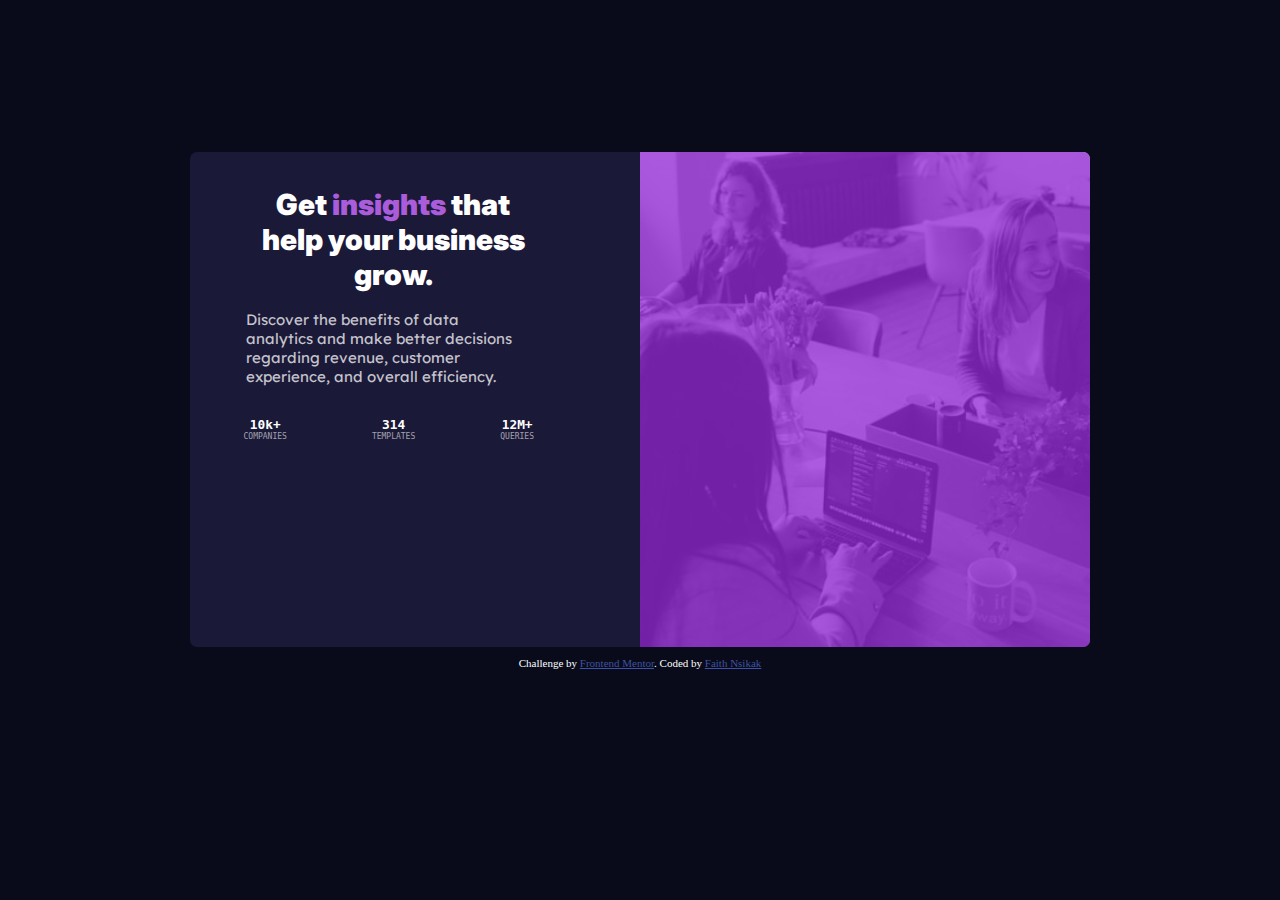
<file: index.html>
<!DOCTYPE html>
<html lang="en">
  <head>
    <meta charset="UTF-8" />
    <meta http-equiv="X-UA-Compatible" content="IE=edge" />
    <meta name="viewport" content="width=device-width, initial-scale=1.0" />
    <link
      href="https://fonts.googleapis.com/css2?family=Great+Vibes&family=Inter:wght@100&family=Mochiy+Pop+One&family=Red+Hat+Display:wght@300&display=swap"
      rel="stylesheet"
    />
    <link
      href="https://fonts.googleapis.com/css2?family=Great+Vibes&family=Inter:wght@100&family=Lexend+Deca:wght@100&family=Mochiy+Pop+One&display=swap"
      rel="stylesheet"
    />
    <link rel="stylesheet" href="./stats-preview-card-component-main/style.css"/>
    <title>Responsive</title>
  </head>
  <body>
    <!-- Your HTML Code determines your CSS anatomy. i.e Clean HTML === Clean CSS-->
    <div class="container-fluid">
      <div class="card">
        <div class="row">
          <div class="col-md-6 card-body">
            <h1 class="card-title">
              Get <span class="insights">insights </span> that  <br> help 
              your business <br> grow.
            </h1>

            <div class="card-content">
              <p class="card-text">
                Discover the benefits of data <br> analytics and make 
                better decisions <br /> regarding revenue, customer <br />
                experience, and overall efficiency.
              </p>
            </div>
            <div class="card-footer">
              <div class="numbers">
                <span class="ten">10k+</span>
                <span>COMPANIES</span>
              </div>
              <div class="numbers">
                <span class="ten">314</span>
                <span>TEMPLATES</span>
              </div>
              <div class="numbers">
                <span class="ten">12M+</span>
                <span>QUERIES</span>
              </div>
            </div>
          </div>
          <div class="col-md-6 card-img-right">
            <div class="image_color"></div>
          </div>
        </div>
      </div>
      <div class="attribution">
        Challenge by
        <a href="https://www.frontendmentor.io?ref=challenge" target="_blank"
          >Frontend Mentor</a>. Coded by <a href="#">Faith Nsikak</a>
      </div>
    </div>
  </body>
</html>
</html>
</file>
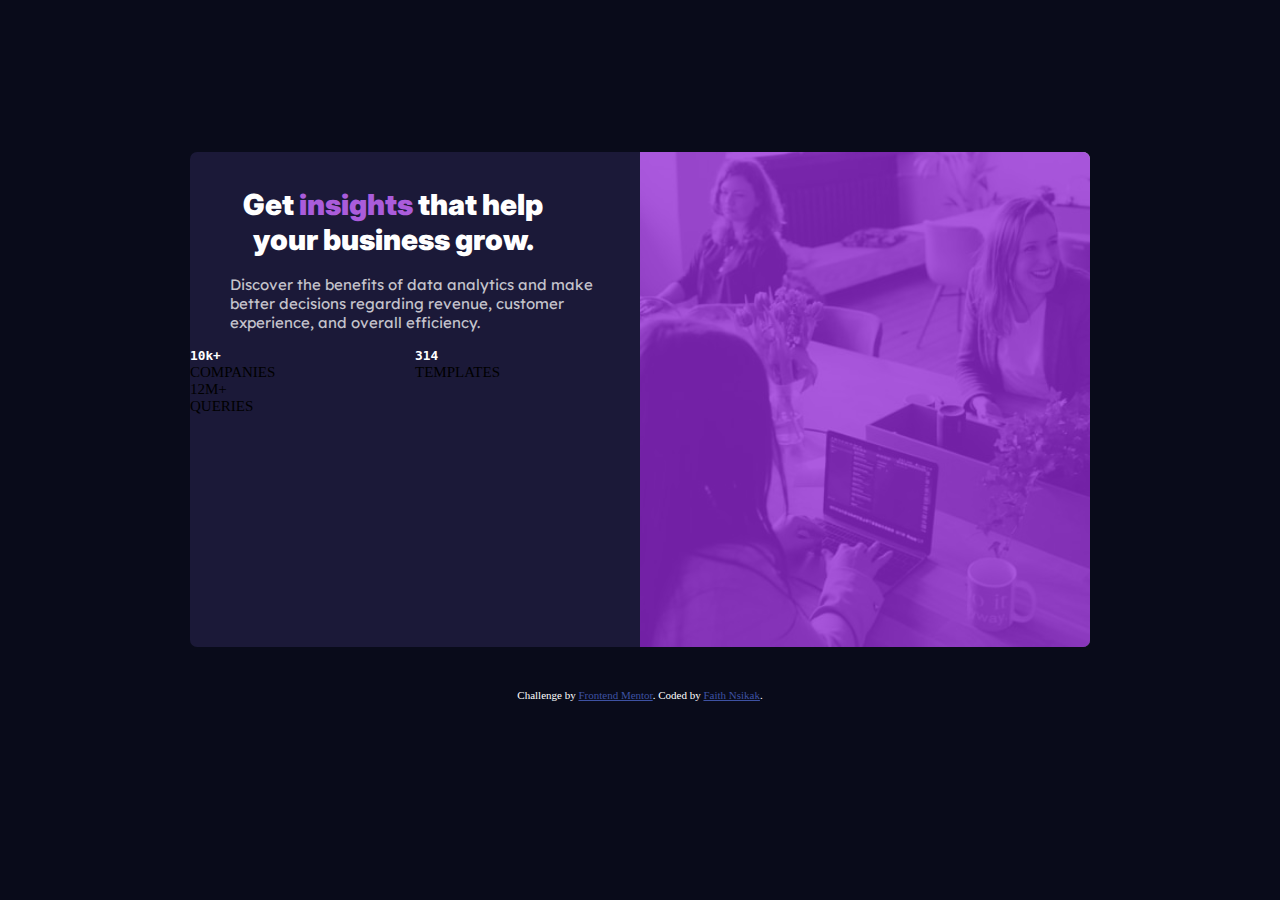
<file: stats-preview-card-component-main/index.html>
<!DOCTYPE html>
<html lang="en">

<head>
  <meta charset="UTF-8">
  <meta name="viewport" content="width=device-width, initial-scale=1.0">
  <!-- displays site properly based on user's device -->

  <link rel="icon" type="image/png" sizes="32x32" href="./images/favicon-32x32.png">
  <link href="https://cdn.jsdelivr.net/npm/bootstrap@5.0.2/dist/css/bootstrap.min.css" rel="stylesheet"
    integrity="sha384-EVSTQN3/azprG1Anm3QDgpJLIm9Nao0Yz1ztcQTwFspd3yD65VohhpuuCOmLASjC" crossorigin="anonymous">
  <script src="https://cdn.jsdelivr.net/npm/bootstrap@5.0.2/dist/js/bootstrap.bundle.min.js"
    integrity="sha384-MrcW6ZMFYlzcLA8Nl+NtUVF0sA7MsXsP1UyJoMp4YLEuNSfAP+JcXn/tWtIaxVXM"
    crossorigin="anonymous"></script>
  <link
    href="https://fonts.googleapis.com/css2?family=Great+Vibes&family=Inter:wght@100&family=Mochiy+Pop+One&family=Red+Hat+Display:wght@300&display=swap"
    rel="stylesheet">
  <link
    href="https://fonts.googleapis.com/css2?family=Great+Vibes&family=Inter:wght@100&family=Lexend+Deca:wght@100&family=Mochiy+Pop+One&display=swap"
    rel="stylesheet">
  <title>Frontend Mentor | Stats preview card component</title>

  <link rel="stylesheet" href="style.css">

  <!-- Feel free to remove these styles or customise in your own stylesheet 👍 -->

</head>

<body>
  <div class="container-fluid">
    <div class="card">
           <div class="row">
        <div class="col-md-6 card-body">
          <h1 class="card-title"> <strong>Get <span class="insights">insights </span> that help <br> your business grow.</strong> </h1>

          <p class="card-text"> Discover the benefits of data analytics and make <br> better decisions regarding revenue, customer <br>
            experience, and overall efficiency.</p>

            <div class="row g-4 figures">
              <div class="col-md-4 text-1">
                <span class="ten">10k+</span> <br>
                COMPANIES
              </div>
              <div class="col-md-4 text-2">
                <span class="ten">314</span> <br>
                TEMPLATES
              </div>
              <div class="col-md-4 text-3">
                <span class="twelve">12M+</span> <br>
                QUERIES</div>
            </div>
        </div>
        <div class="col-md-6 card-img-right">
          <div class="image_color"></div>
        </div>
      </div>
    </div>
  </div>




  
  
 

  <div class="attribution">
    Challenge by <a href="https://www.frontendmentor.io?ref=challenge" target="_blank">Frontend Mentor</a>.
    Coded by <a href="#">Faith Nsikak</a>.
  </div>
</body>

</html>
</file>
<file: stats-preview-card-component-main/style.css>
.attribution {
    font-size: 11px;
    text-align: center;
    margin-top: 10px;
    color: white;
  }
  
  .attribution a {
    color: hsl(228, 45%, 44%);
  }
  
  body {
    background: hsl(233, 47%, 7%);
    font-size: 15px;
  }
  
  .container-fluid {
    padding: 2rem 16px;
    margin: auto;
    max-width: 900px;
    margin-top: 5em;
  }
  
  .card {
    background: hsl(244, 38%, 16%);
    margin: auto;
    overflow: hidden;
    border-radius: 7px;
    margin-top: -5em;
    
  }
  
  .row {
    display: flex;
    flex-direction: column-reverse;
   
  }
  
  .card-title {
    color: hsl(0, 0%, 100%);
    font-weight: 900;
    font-family: inter, sans-serif;
    /* margin-left: 30px; */
    font-size: 19px ;
    text-align: center;
  }
  
  .insights {
    color: hsl(277, 64%, 61%);
    font-weight: 900;
  }
  
  .card-title,
  .card-footer {
    padding: 1rem;
  }
  
  .card-content {
    padding: 0 1rem;
  }
  
  .card-text {
    color: hsla(0, 0%, 100%, 0.75);
    font-family:'Lexend Deca', sans-serif;
    margin-left: 0px;
    font-size: 12px;
    text-align: center;
    margin-top: -1.2em;

  }
  
  .card-footer {
    text-align: center;
    color: hsla(0, 0%, 100%, 0.6);
    /* display: flex; */
    align-items: center;
    justify-content: space-between;
    font-family: 'Lexend Deca';
  }
  
  .ten{
    color: hsl(0, 0%, 100%);
    font-weight: 800;
    font-family: monospace;
    font-size: 0.8rem;
  }
  .card-footer .numbers {
    display: flex;
    flex-direction: column;
    margin-bottom: 0.6rem;
    font-size: 0.5rem;
    font-family: monospace;
    color: hsla(0, 0%, 100%, 0.6);
     }

  
  .card-img-right {
    background-image: url(/images/image-header-mobile.jpg);
    background-position: center;
    background-size: cover;
    background-repeat: no-repeat;
    position: relative;
    height: 50vh;
  }
  
  .card-img-right::before {
    content: "";
    position: absolute;
    top: 0;
    left: 0;
    width: 100%;
    height: 100%;
    background-color: hsla(277, 67%, 50%, 0.726);
  }
  
  @media (min-width: 768px) {
    .row {
      /* you can use flexbox but i prefer grid in this situation */
      display: grid;
      grid-template-columns: 1fr 1fr;
    }
    .card-img-right {
      height: 100%;
    }

    .card-title {
      color: hsl(0, 0%, 100%);
      font-weight: 900;
      font-family: inter, sans-serif;
      margin-left: -1.5em;
      font-size: 29px ;
    }

    .card-text {
      color: hsla(0, 0%, 100%, 0.75);
      font-family:'Lexend Deca', Verdana, Geneva, Tahoma, sans-serif;
       margin-left: 40px;
      font-size: 15px;
      text-align: left;
      margin-top: -1.2em;
      /* font-weight: 900; */
        }

        .card-footer {
         margin-left: 2.5em;
         margin-right: 6em;
          color: hsla(0, 0%, 100%, 0.6);
          display: flex;
           align-items: center;
          justify-content: space-between;
          font-family: 'Lexend Deca'; 
        }

        .card {
          background: hsl(244, 38%, 16%);
          margin: auto;
          /* overflow: hidden; */
          border-radius: 7px;
          margin-top: 3em;
          height: 55vh;
                  
        }

        .card-img-right {
          background-image: url(/images/image-header-desktop.jpg);
          background-position: center;
          background-size: cover;
          background-repeat: no-repeat;
          position: relative;
          height: 55vh;
        }
        
        .card-img-right::before {
          content: "";
          position: absolute;
          top: 0;
          left: 0;
          width: 100%;
          height: 100%;
          background-color: hsla(277, 67%, 50%, 0.774);
        }
  }
</file>
